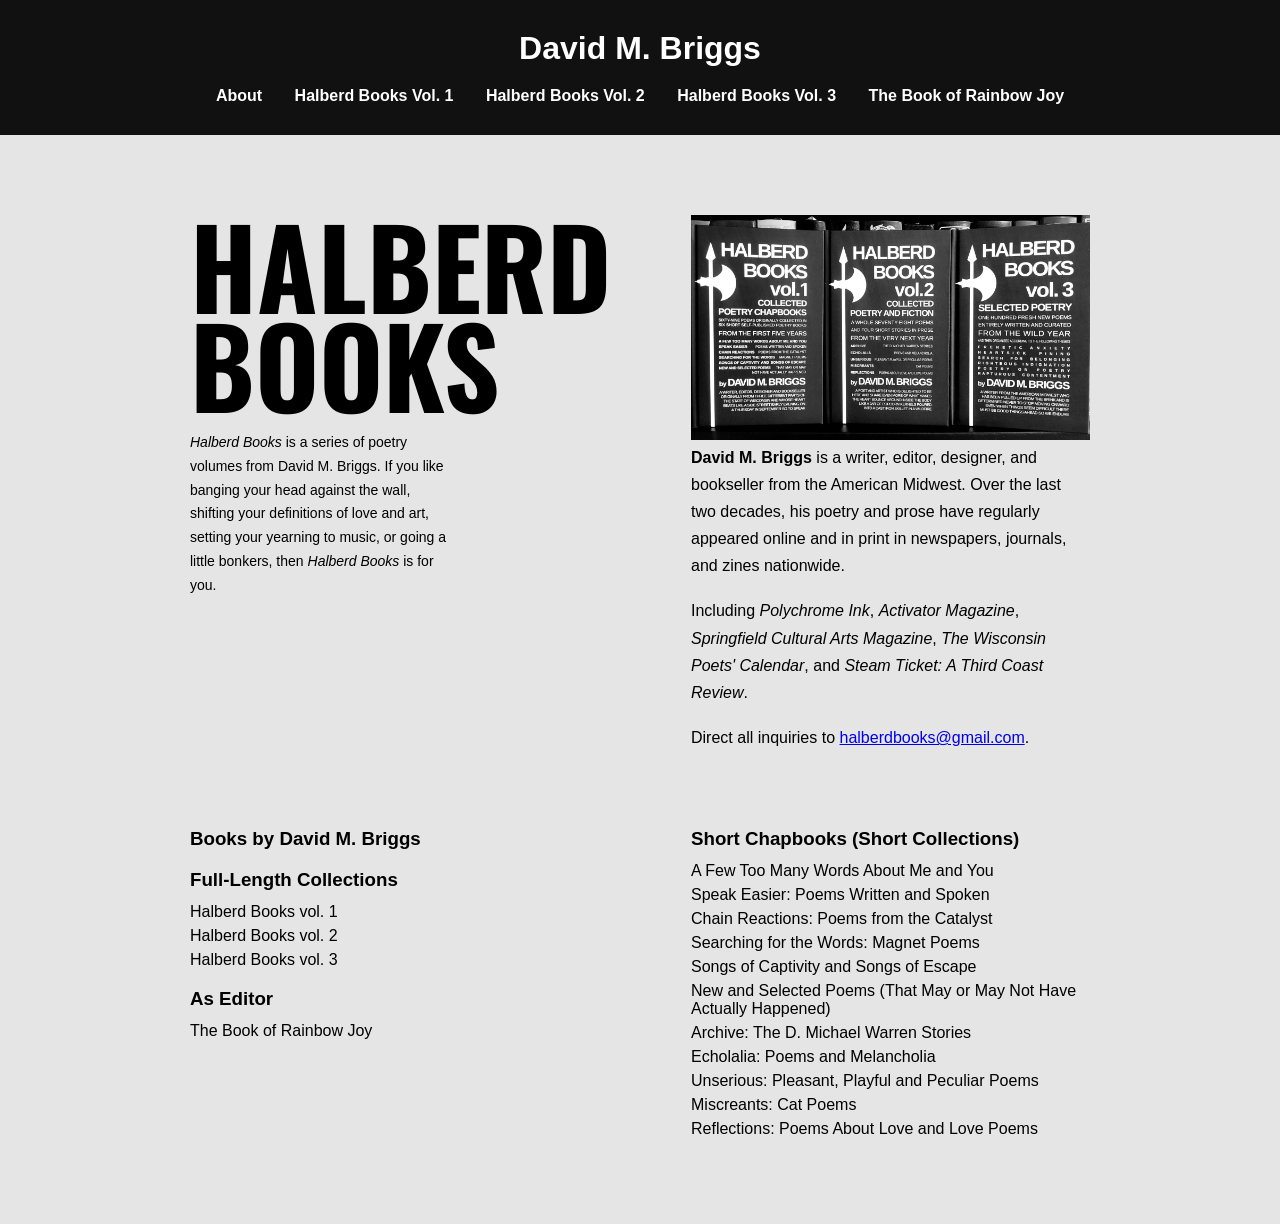
<file: index.html>
<!DOCTYPE html>
<html lang="en">
<head>
<meta charset="UTF-8">
<title>David M. Briggs</title>
<link rel="stylesheet" href="css/style.css">
<link href="https://fonts.googleapis.com/css2?family=Oswald:wght@400;600&display=swap" rel="stylesheet">
</head>

<body>

<header>
    <h1><a href="index.html">David M. Briggs</a></h1>
    <nav>
        <a href="about.html">About</a>
        <a href="halberd-books-vol-1.html">Halberd Books Vol. 1</a>
        <a href="halberd-books-vol-2.html">Halberd Books Vol. 2</a>
        <a href="halberd-books-vol-3.html">Halberd Books Vol. 3</a>
        <a href="the-book-of-rainbow-joy.html">The Book of Rainbow Joy</a>
    </nav>
</header>

<main class="home-page">

<section class="home-top">

<div class="home-title">
<h2>HALBERD<br>BOOKS</h2>

<p>
<em>Halberd Books</em> is a series of poetry volumes from David M. Briggs. 
If you like banging your head against the wall, shifting your definitions 
of love and art, setting your yearning to music, or going a little bonkers, 
then <em>Halberd Books</em> is for you.
</p>
</div>

<div class="home-image">
<img src="img/hbvall.jpg" alt="Halberd Books Collection">
<p>
<strong>David M. Briggs</strong> is a writer, editor, designer, and bookseller 
from the American Midwest. Over the last two decades, his poetry and prose 
have regularly appeared online and in print in newspapers, journals, and 
zines nationwide.
</p>

<p>
Including <em>Polychrome Ink</em>, <em>Activator Magazine</em>, 
<em>Springfield Cultural Arts Magazine</em>, 
<em>The Wisconsin Poets' Calendar</em>, and 
<em>Steam Ticket: A Third Coast Review</em>.
</p>

<p>
Direct all inquiries to 
<a href="mailto:halberdbooks@gmail.com">halberdbooks@gmail.com</a>.
</p>

</div>

<div class="chapbooks">

<h3>Short Chapbooks (Short Collections)</h3>

<a href="https://www.lulu.com/shop/david-m-briggs/a-few-too-many-words-about-me-and-you/paperback/product-8w7668.html">A Few Too Many Words About Me and You</a>
<a href="https://www.lulu.com/shop/david-m-briggs/speak-easier-paperback/paperback/product-zzdzvd.html">Speak Easier: Poems Written and Spoken</a>
<a href="https://www.lulu.com/shop/david-m-briggs/chain-reactions/paperback/product-qqq5g9.html">Chain Reactions: Poems from the Catalyst</a>
<a href="https://www.lulu.com/shop/david-m-briggs/searching-for-the-words/paperback/product-ge6rkj.html">Searching for the Words: Magnet Poems</a>
<a href="https://www.lulu.com/shop/david-m-briggs/songs-of-captivity-and-songs-of-escape/paperback/product-yd28mw.html">Songs of Captivity and Songs of Escape</a>
<a href="https://www.lulu.com/shop/david-m-briggs/new-and-selected-poems/paperback/product-dknn7k.html">New and Selected Poems (That May or May Not Have Actually Happened)</a>
<a href="https://www.lulu.com/shop/david-m-briggs/archive/paperback/product-w458vz9.html">Archive: The D. Michael Warren Stories</a>
<a href="https://www.lulu.com/shop/david-m-briggs/echolalia/paperback/product-45nrgpg.html">Echolalia: Poems and Melancholia</a>
<a href="https://www.lulu.com/shop/david-m-briggs/unserious/paperback/product-2mvewg9.html">Unserious: Pleasant, Playful and Peculiar Poems</a>
<a href="https://www.lulu.com/shop/david-m-briggs/miscreants/paperback/product-gjv9ykz.html">Miscreants: Cat Poems</a>
<a href="https://www.lulu.com/shop/david-m-briggs/reflections/paperback/product-7kgvr88.html">Reflections: Poems About Love and Love Poems</a>

</div>

<div class="booksby">

<h3>Books by David M. Briggs</h3>
<h3>Full-Length Collections</h3>

<a href="halberd-books-vol-1.html">Halberd Books vol. 1</a>
<a href="halberd-books-vol-2.html">Halberd Books vol. 2</a>
<a href="halberd-books-vol-3.html">Halberd Books vol. 3</a>

<h3>As Editor</h3>
<a href="the-book-of-rainbow-joy.html">The Book of Rainbow Joy</a>
</div>



</div>

</section>

</main>

</body>
</html>
</file>
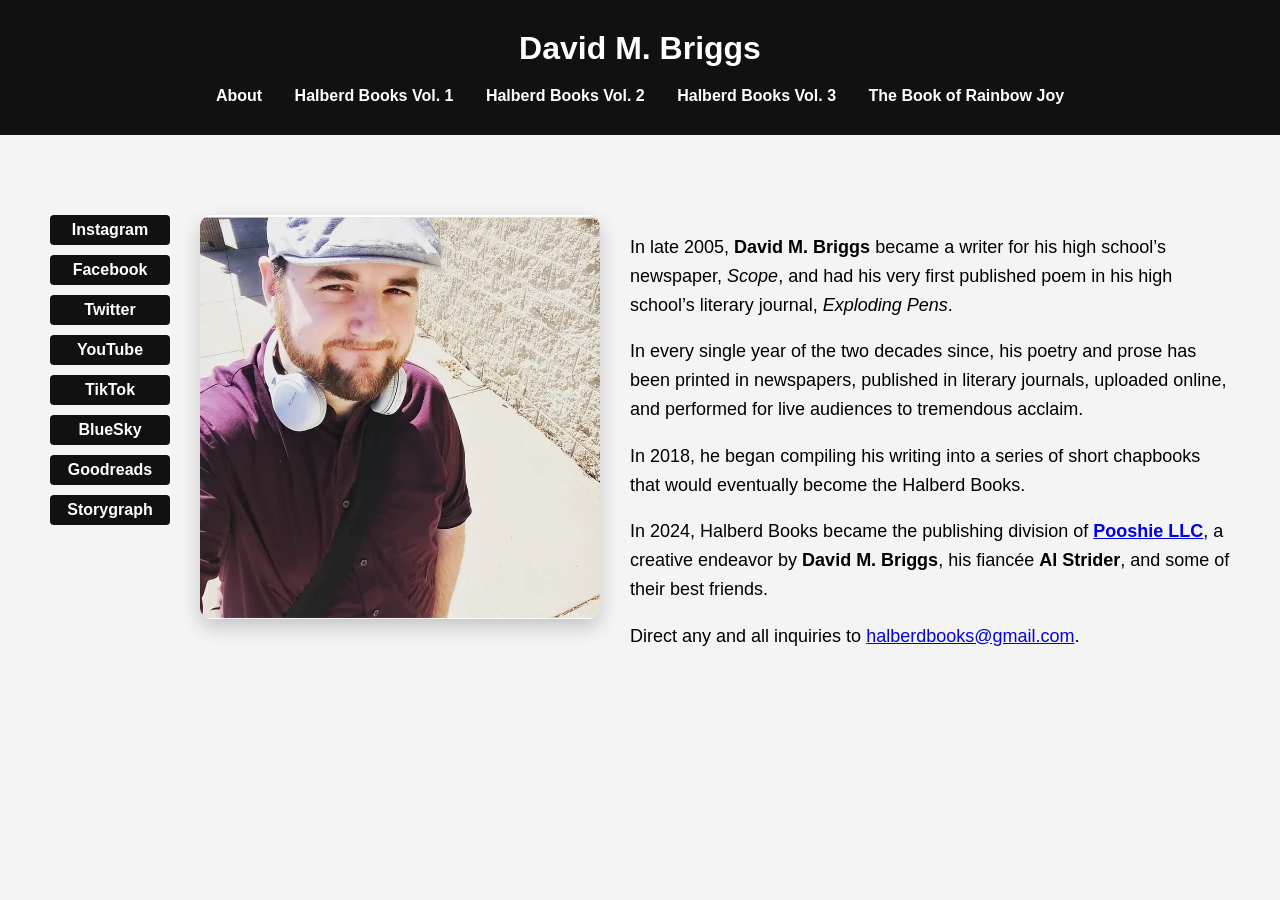
<file: about.html>
<!DOCTYPE html>
<html lang="en">
<head>
    <meta charset="UTF-8">
    <meta name="viewport" content="width=device-width, initial-scale=1.0">
    <title>About - David M. Briggs</title>
    <link rel="stylesheet" href="css/style.css">
</head>
<body>

<header>
    <h1><a href="index.html">David M. Briggs</a></h1>

    <nav>
        <a href="about.html">About</a>
        <a href="halberd-books-vol-1.html">Halberd Books Vol. 1</a>
        <a href="halberd-books-vol-2.html">Halberd Books Vol. 2</a>
        <a href="halberd-books-vol-3.html">Halberd Books Vol. 3</a>
        <a href="the-book-of-rainbow-joy.html">The Book of Rainbow Joy</a>
    </nav>
</header>

<main>
    <div class="about-container">
        <!-- Left: Social links -->
        <div class="social-links">
            <a href="https://www.instagram.com/halberdbooks" target="_blank">Instagram</a>
            <a href="https://www.facebook.com/halberdbooks" target="_blank">Facebook</a>
            <a href="https://x.com/halberdbooks" target="_blank">Twitter</a>
            <a href="https://www.youtube.com/@halberdbooks" target="_blank">YouTube</a>
            <a href="https://www.tiktok.com/@halberdbooks" target="_blank">TikTok</a>
            <a href="https://bsky.app/profile/halberdbooks.bsky.social" target="_blank">BlueSky</a>
            <a href="https://www.goodreads.com/author/show/21626996.David_M_Briggs" target="_blank">Goodreads</a>
            <a href="https://app.thestorygraph.com/profile/halberdbooks" target="_blank">Storygraph</a>
        </div>

        <!-- Center: Author photo -->
        <div class="author-photo">
            <img src="img/author.jpg" alt="David M. Briggs">
        </div>

        <!-- Right / Main: Biography -->
        <div class="bio">
            <p>In late 2005, <strong>David M. Briggs</strong> became a writer for his high school’s newspaper, <em>Scope</em>, and had his very first published poem in his high school’s literary journal, <em>Exploding Pens</em>.</p>

            <p>In every single year of the two decades since, his poetry and prose has been printed in newspapers, published in literary journals, uploaded online, and performed for live audiences to tremendous acclaim.</p>

            <p>In 2018, he began compiling his writing into a series of short chapbooks that would eventually become the Halberd Books.</p>

            <p>In 2024, Halberd Books became the publishing division of 
            <a href="https://pooshiemart.com" target="_blank" rel="noopener noreferrer"><strong>Pooshie LLC</strong></a>, 
            a creative endeavor by <strong>David M. Briggs</strong>, his fiancée <strong>Al Strider</strong>, and some of their best friends.</p>

            <p>Direct any and all inquiries to 
            <a href="mailto:halberdbooks@gmail.com">halberdbooks@gmail.com</a>.
            </p>
        </div>
    </div>
</main>

</body>
</html>
</file>
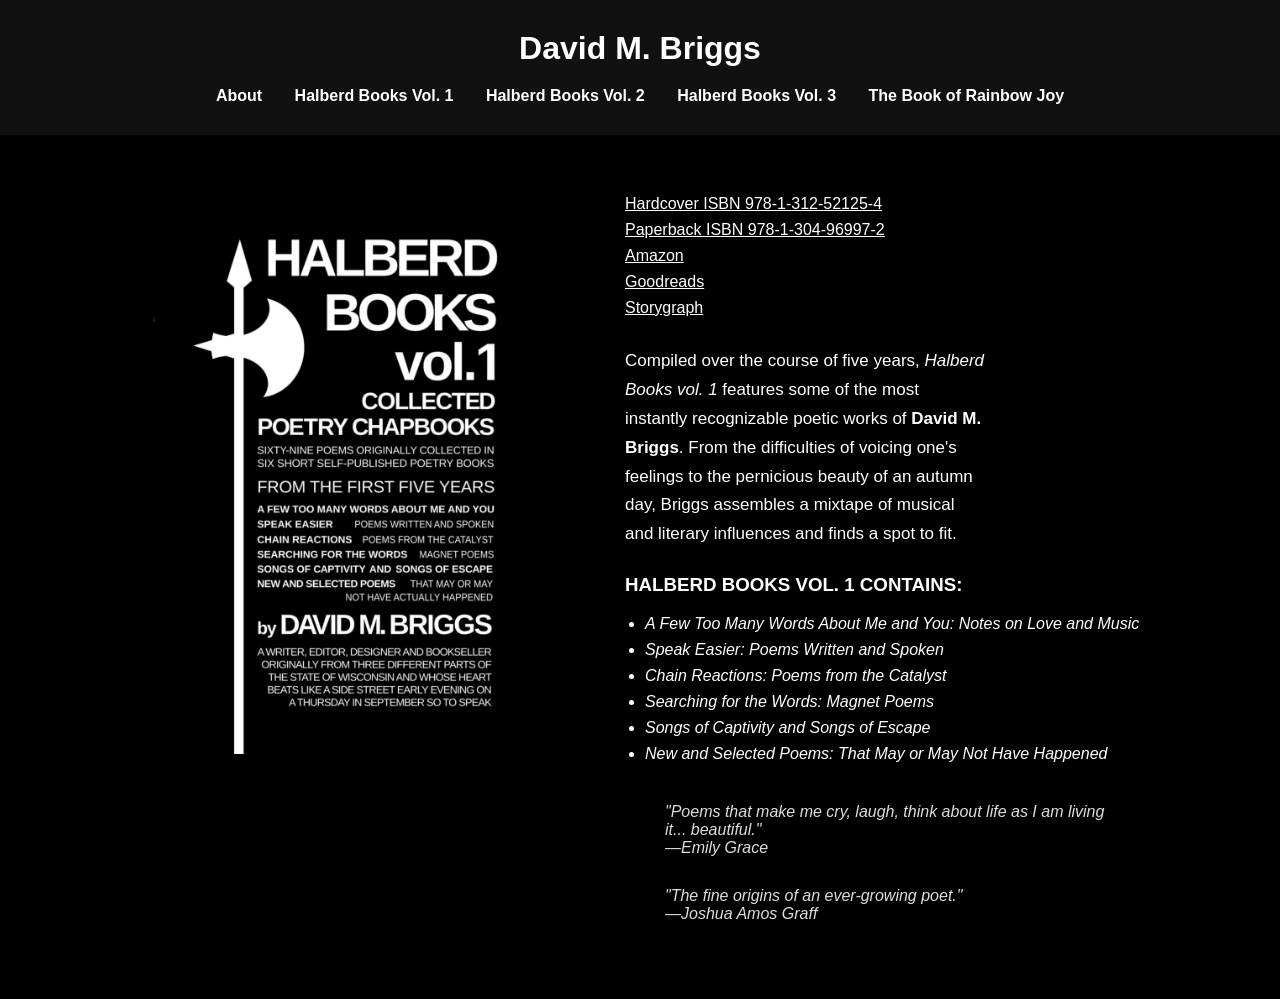
<file: halberd-books-vol-1.html>
<!DOCTYPE html>
<html lang="en">
<head>
<meta charset="UTF-8">
<title>Halberd Books Vol. 1</title>
<link rel="stylesheet" href="css/style.css">
</head>

<body>
<body class="book-background">
    <header>
    <h1><a href="index.html">David M. Briggs</a></h1>

    <nav>
        <a href="about.html">About</a>
        <a href="halberd-books-vol-1.html">Halberd Books Vol. 1</a>
        <a href="halberd-books-vol-2.html">Halberd Books Vol. 2</a>
        <a href="halberd-books-vol-3.html">Halberd Books Vol. 3</a>
        <a href="the-book-of-rainbow-joy.html">The Book of Rainbow Joy</a>
    </nav>
    </header>

<div class="book-page">

    <div class="book-left">
        <img src="img/hbv1.jpg" alt="Halberd Books Vol 1 Cover">
    </div>

    <div class="book-right">

        <div class="book-links">
            <a href="https://www.lulu.com/shop/david-m-briggs/halberd-books-vol-1/hardcover/product-z288q4.html?page=1&pageSize=4">Hardcover ISBN 978-1-312-52125-4</a>
            <a href="https://www.lulu.com/shop/david-m-briggs/halberd-books-vol-1/paperback/product-7ky59yv.html?page=1&pageSize=4">Paperback ISBN 978-1-304-96997-2</a>
            <a href="https://www.amazon.com/dp/1304969975?ref=cm_sw_r_ffobk_cso_cp_apan_dp_BR5DFHQ4MW5E1SY3FXHZ&ref_=cm_sw_r_ffobk_cso_cp_apan_dp_BR5DFHQ4MW5E1SY3FXHZ&social_share=cm_sw_r_ffobk_cso_cp_apan_dp_BR5DFHQ4MW5E1SY3FXHZ&bestFormat=true">Amazon</a>
            <a href="https://www.goodreads.com/book/show/207602257-halberd-books-vol-1">Goodreads</a>
            <a href="https://app.thestorygraph.com/books/5864c0a2-de7d-4e6b-bdab-2978202436af">Storygraph</a>
        </div>

        <p class="book-description">
            Compiled over the course of five years, <em>Halberd Books vol. 1</em> features some of the most instantly recognizable poetic works of <strong>David M. Briggs</strong>. From the difficulties of voicing one's feelings to the pernicious beauty of an autumn day, Briggs assembles a mixtape of musical and literary influences and finds a spot to fit.
        </p>

        <h3>HALBERD BOOKS VOL. 1 CONTAINS:</h3>

        <ul class="book-list">
            <li><em>A Few Too Many Words About Me and You: Notes on Love and Music</em></li>
            <li><em>Speak Easier: Poems Written and Spoken</em></li>
            <li><em>Chain Reactions: Poems from the Catalyst</em></li>
            <li><em>Searching for the Words: Magnet Poems</em></li>
            <li><em>Songs of Captivity and Songs of Escape</em></li>
            <li><em>New and Selected Poems: That May or May Not Have Happened</em></li>
        </ul>

        <blockquote>
            "Poems that make me cry, laugh, think about life as I am living it... beautiful."
            <br>—Emily Grace
        </blockquote>

        <blockquote>
            "The fine origins of an ever-growing poet."
            <br>—Joshua Amos Graff
        </blockquote>

    </div>

</div>

</body>
</html>
</file>
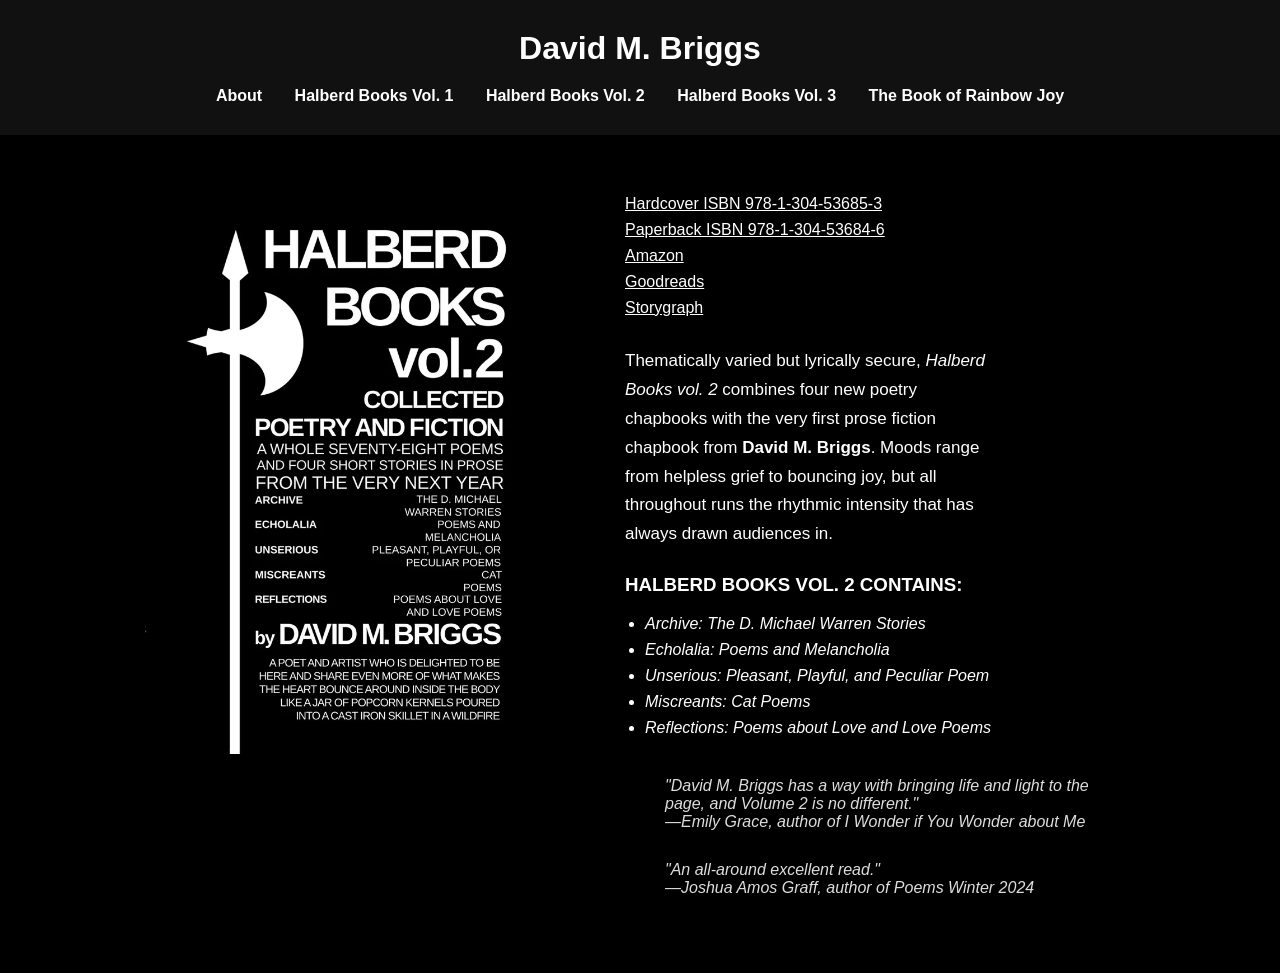
<file: halberd-books-vol-2.html>
<!DOCTYPE html>
<html lang="en">
<head>
<meta charset="UTF-8">
<title>Halberd Books Vol. 1</title>
<link rel="stylesheet" href="css/style.css">
</head>

<body>
<body class="book-background">
    <header>
    <h1><a href="index.html">David M. Briggs</a></h1>

    <nav>
        <a href="about.html">About</a>
        <a href="halberd-books-vol-1.html">Halberd Books Vol. 1</a>
        <a href="halberd-books-vol-2.html">Halberd Books Vol. 2</a>
        <a href="halberd-books-vol-3.html">Halberd Books Vol. 3</a>
        <a href="the-book-of-rainbow-joy.html">The Book of Rainbow Joy</a>
    </nav>
    </header>

<div class="book-page">

    <div class="book-left">
        <img src="img/hbv2.jpg" alt="Halberd Books Vol 2 Cover">
    </div>

    <div class="book-right">

        <div class="book-links">
            <a href="https://www.lulu.com/shop/david-m-briggs/halberd-books-vol-2/hardcover/product-w4zqyn4.html?page=1&pageSize=4">Hardcover ISBN 978-1-304-53685-3</a>
            <a href="https://www.lulu.com/shop/david-m-briggs/halberd-books-vol-2/paperback/product-dynp62m.html?page=1&pageSize=4">Paperback ISBN 978-1-304-53684-6</a>
            <a href="https://www.amazon.com/dp/1304536858?ref=cm_sw_r_ffobk_cso_cp_apan_dp_E1ZYHV88HYQS65573YQV&ref_=cm_sw_r_ffobk_cso_cp_apan_dp_E1ZYHV88HYQS65573YQV&social_share=cm_sw_r_ffobk_cso_cp_apan_dp_E1ZYHV88HYQS65573YQV&bestFormat=true">Amazon</a>
            <a href="https://www.goodreads.com/book/show/214248534-halberd-books-vol-2">Goodreads</a>
            <a href="https://app.thestorygraph.com/books/073673f6-e0ef-4de3-9203-08d9d4ecc496">Storygraph</a>
        </div>

        <p class="book-description">
            Thematically varied but lyrically secure, <em>Halberd Books vol. 2</em> combines four new poetry chapbooks with the very first prose fiction chapbook from <strong>David M. Briggs</strong>. Moods range from helpless grief to bouncing joy, but all throughout runs the rhythmic intensity that has always drawn audiences in.
        </p>

        <h3>HALBERD BOOKS VOL. 2 CONTAINS:</h3>

        <ul class="book-list">
            <li><em>Archive: The D. Michael Warren Stories</em></li>
            <li><em>Echolalia: Poems and Melancholia</em></li>
            <li><em>Unserious: Pleasant, Playful, and Peculiar Poem</em></li>
            <li><em>Miscreants: Cat Poems</em></li>
            <li><em>Reflections: Poems about Love and Love Poems</em></li>
        </ul>

        <blockquote>
            "David M. Briggs has a way with bringing life and light to the page, and Volume 2 is no different."
            <br>—Emily Grace, author of I Wonder if You Wonder about Me
        </blockquote>

        <blockquote>
            "An all-around excellent read."
            <br>—Joshua Amos Graff, author of Poems Winter 2024
        </blockquote>

    </div>

</div>

</body>
</html>
</file>
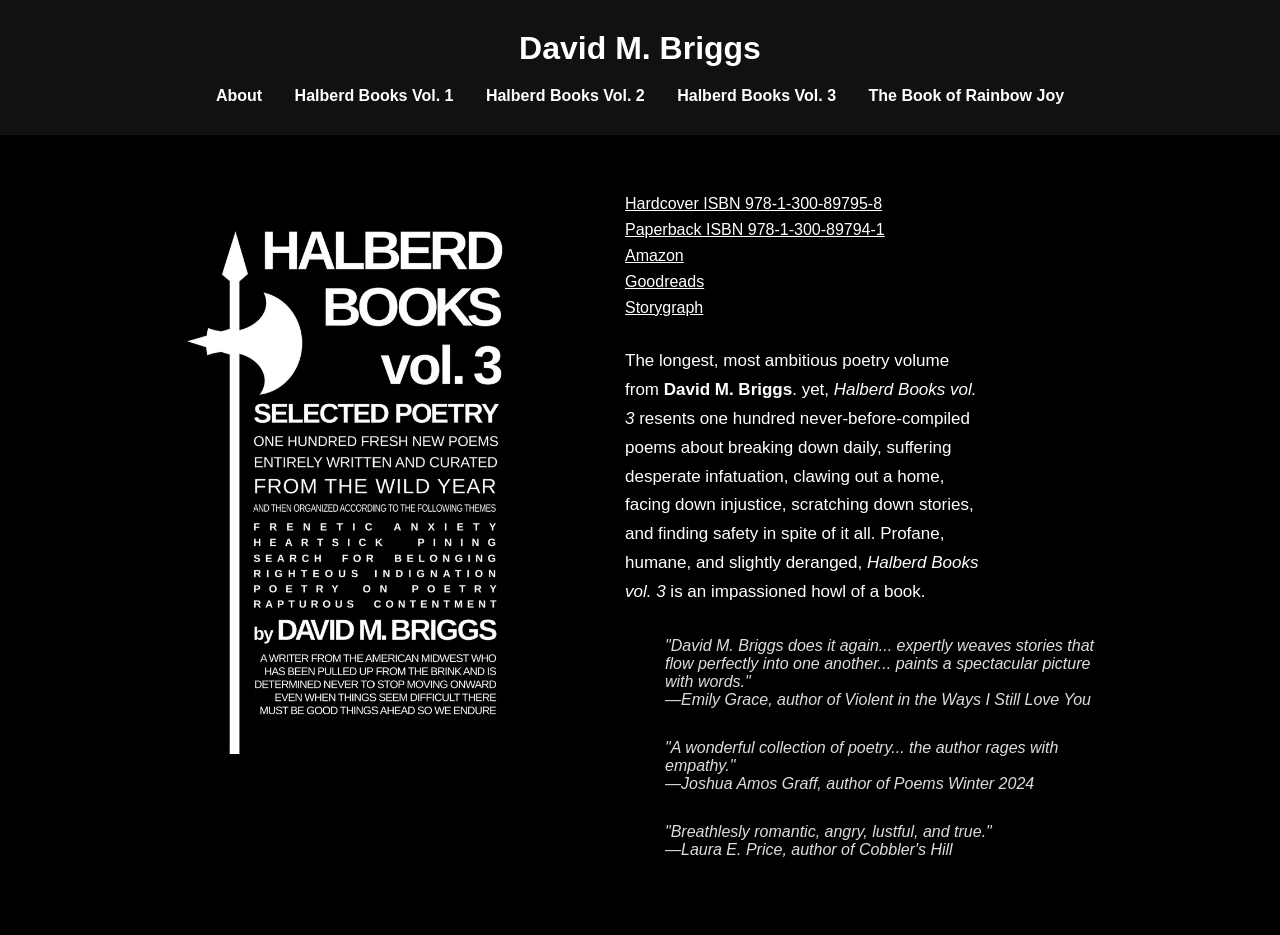
<file: halberd-books-vol-3.html>
<!DOCTYPE html>
<html lang="en">
<head>
<meta charset="UTF-8">
<title>Halberd Books Vol. 1</title>
<link rel="stylesheet" href="css/style.css">
</head>

<body>
<body class="book-background">
    <header>
    <h1><a href="index.html">David M. Briggs</a></h1>

    <nav>
        <a href="about.html">About</a>
        <a href="halberd-books-vol-1.html">Halberd Books Vol. 1</a>
        <a href="halberd-books-vol-2.html">Halberd Books Vol. 2</a>
        <a href="halberd-books-vol-3.html">Halberd Books Vol. 3</a>
        <a href="the-book-of-rainbow-joy.html">The Book of Rainbow Joy</a>
    </nav>
    </header>

<div class="book-page">

    <div class="book-left">
        <img src="img/hbv3.jpg" alt="Halberd Books Vol 3 Cover">
    </div>

    <div class="book-right">

        <div class="book-links">
            <a href="https://www.lulu.com/shop/david-m-briggs/halberd-books-vol-3/hardcover/product-45rgyqn.html?page=1&pageSize=4">Hardcover ISBN 978-1-300-89795-8</a>
            <a href="https://www.lulu.com/shop/david-m-briggs/halberd-books-vol-3/paperback/product-jez7yq6.html?page=1&pageSize=4">Paperback ISBN 978-1-300-89794-1</a>
            <a href="https://www.amazon.com/dp/1300897953?ref=cm_sw_r_ffobk_cso_cp_apan_dp_0HT9A3FJSPXN0ANDXKRB&ref_=cm_sw_r_ffobk_cso_cp_apan_dp_0HT9A3FJSPXN0ANDXKRB&social_share=cm_sw_r_ffobk_cso_cp_apan_dp_0HT9A3FJSPXN0ANDXKRB&bestFormat=true">Amazon</a>
            <a href="https://www.goodreads.com/book/show/221825685-halberd-books-vol-3">Goodreads</a>
            <a href="https://app.thestorygraph.com/books/c7b8bb3a-3c77-4248-b1ce-e05b4e81640c">Storygraph</a>
        </div>

        <p class="book-description">
            The longest, most ambitious poetry volume from <strong>David M. Briggs</strong>. yet, <em>Halberd Books vol. 3</em> resents one hundred never-before-compiled poems about breaking down daily, suffering desperate infatuation, clawing out a home, facing down injustice, scratching down stories, and finding safety in spite of it all. Profane, humane, and slightly deranged, <em>Halberd Books vol. 3</em> is an impassioned howl of a book.
        </p>


        <blockquote>
            "David M. Briggs does it again... expertly weaves stories that flow perfectly into one another... paints a spectacular picture with words."
            <br>—Emily Grace, author of Violent in the Ways I Still Love You
        </blockquote>

        <blockquote>
            "A wonderful collection of poetry... the author rages with empathy."
            <br>—Joshua Amos Graff, author of Poems Winter 2024
        </blockquote>

        <blockquote>
        "Breathlesly romantic, angry, lustful, and true."
        <br>—Laura E. Price, author of Cobbler's Hill
        </blockquote>

    </div>

</div>

</body>
</html>
</file>
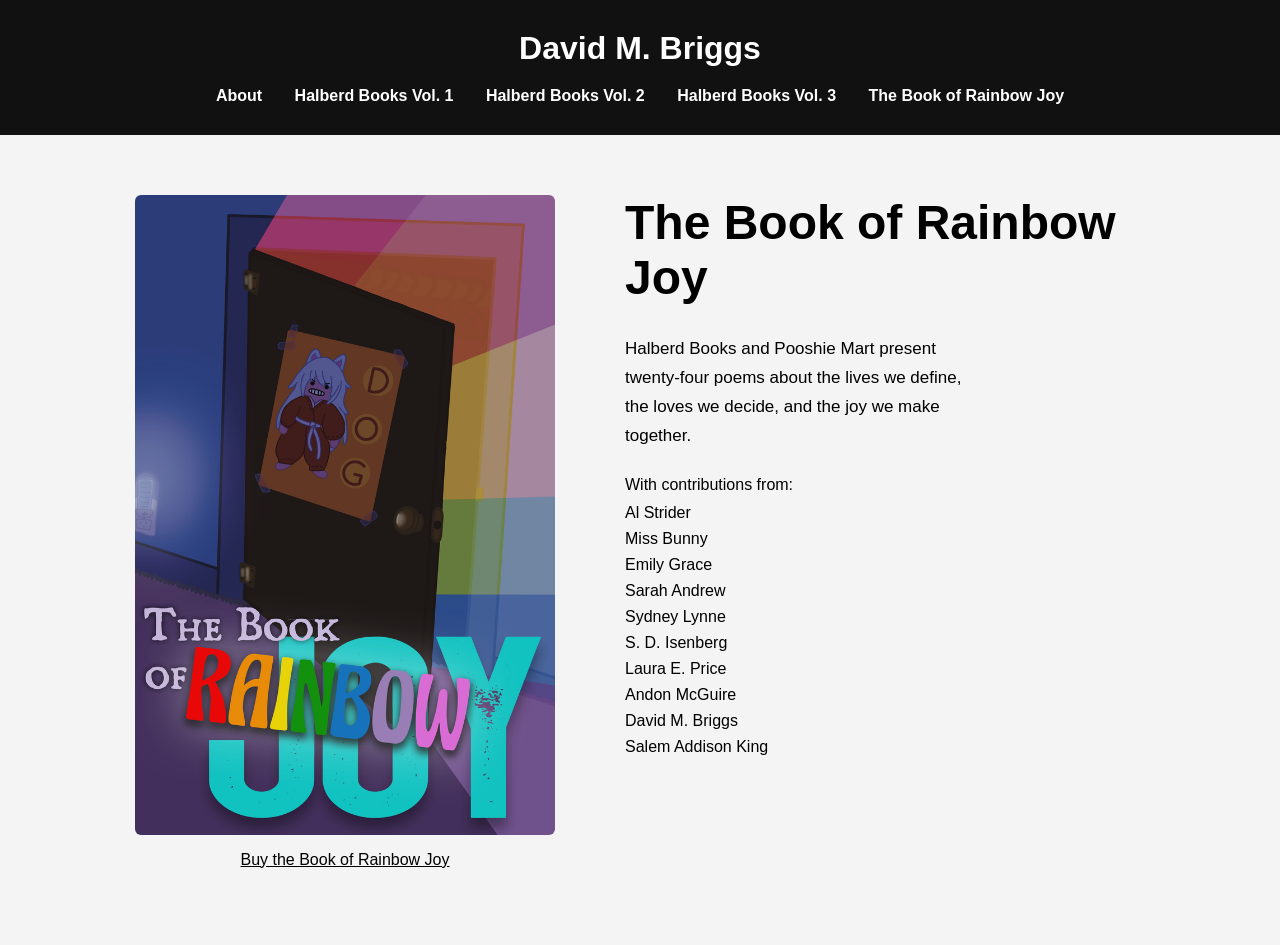
<file: the-book-of-rainbow-joy.html>
<!DOCTYPE html>
<html lang="en">
<head>
    <meta charset="UTF-8">
    <title>The Book of Rainbow Joy - David M. Briggs</title>
    <link rel="stylesheet" href="css/style.css">
</head>
<body>

<header>
    <h1><a href="index.html">David M. Briggs</a></h1>

    <nav>
        <a href="about.html">About</a>
        <a href="halberd-books-vol-1.html">Halberd Books Vol. 1</a>
        <a href="halberd-books-vol-2.html">Halberd Books Vol. 2</a>
        <a href="halberd-books-vol-3.html">Halberd Books Vol. 3</a>
        <a href="the-book-of-rainbow-joy.html">The Book of Rainbow Joy</a>
    </nav>
</header>

<main class="book-page">

    <div class="book-left">
        <img src="img/tbrj.jpg" alt="The Book of Rainbow Joy">

        <p class="buy-link">
            <a href="https://www.lulu.com/shop/david-m-briggs/the-book-of-rainbow-joy/paperback/product-p6gnjqr.html?page=1&pageSize=4">Buy the Book of Rainbow Joy</a>
        </p>
    </div>


    <div class="book-right">

        <h1>The Book of Rainbow Joy</h1>

        <p class="book-description">
            Halberd Books and Pooshie Mart present twenty-four poems about the lives we define,
            the loves we decide, and the joy we make together.
        </p>

        <p class="contributors-title">With contributions from:</p>

        <ul class="contributors">
            <li>Al Strider</li>
            <li>Miss Bunny</li>
            <li>Emily Grace</li>
            <li>Sarah Andrew</li>
            <li>Sydney Lynne</li>
            <li>S. D. Isenberg</li>
            <li>Laura E. Price</li>
            <li>Andon McGuire</li>
            <li>David M. Briggs</li>
            <li>Salem Addison King</li>
        </ul>

    </div>

</main>


</body>
</html>
</file>
<file: css/style.css>
/* Global styles */

body {
    font-family: Arial, sans-serif;
    margin: 0;
    text-align: center;
    background-color: #f4f4f4;
}

header {
    background-color: #111;
    color: white;
    padding: 30px 20px;
}

h1 {
    margin: 0 0 20px 0;
}

main {
    padding: 40px 20px;
}

/* Navigation */

nav {
    margin-top: 10px;
}

nav a {
    position: relative;
    display: inline-block;
    margin: 0 14px;
    color: white;
    text-decoration: none;
    font-weight: bold;
    font-size: 16px;
}

/* animated underline */

nav a::after {
    content: "";
    position: absolute;
    left: 0;
    bottom: -4px;
    width: 0%;
    height: 2px;
    background-color: white;
    transition: width 0.25s ease;
}

nav a:hover::after {
    width: 100%;
}


header h1 a {
    color: white;
    text-decoration: none;
}

header h1 a:hover {
    text-decoration: underline;
}


/* About page layout */

.about-container {
    display: flex;
    justify-content: center;
    align-items: flex-start;
    gap: 30px;
    padding: 40px 20px;
}

/* Left: social links */

.social-links {
    display: flex;
    flex-direction: column;
    gap: 10px;
    min-width: 120px;
}

.social-links a {
    display: block;
    padding: 6px 10px;
    background-color: #111;
    color: white;
    text-decoration: none;
    border-radius: 4px;
    font-weight: bold;
    text-align: center;
}

.social-links a:hover {
    background-color: #333;
}

/* Center: author photo */

.author-photo img {
    max-width: 400px;
    width: 100%;
    border-radius: 12px;
    box-shadow: 0 8px 20px rgba(0,0,0,0.2);
}

/* Right: biography */

.bio {
    max-width: 600px;
    text-align: left;
    font-size: 18px;
    line-height: 1.6;
}

/* .bio p {
    margin-bottom: 20px;
} */

/* Home page */

.home-page{
    background:#e5e5e5;
    padding:80px 0;
    text-align:left;
}

/* center page content */

.home-top{
    max-width:900px;
    margin:auto;
    display:grid;
    grid-template-columns:1fr 1fr;
    grid-template-rows:auto auto;
    column-gap:80px;
    row-gap:30px;
}

/* big title */

.home-title{
    grid-column:1;
    grid-row:1;
}

.home-title h2{
    font-family:'Oswald', sans-serif;
    font-size:110px;
    line-height:0.9;
    margin:0;
}

/* description under title */

.home-title p{
    margin-top:20px;
    max-width:260px;
    font-size:14px;
    line-height:1.6;
}

/* image */

.home-image{
    grid-column:2;
    grid-row:1;
}

.home-image img{
    width:420px;
    max-width:100%;
}

/* author bio */

.home-bio{
    grid-column:2;
    font-size:14px;
    line-height:1.6;
}

/* Chapbooks list on homepage */

.chapbooks{
    grid-column:2;
    grid-row:2;
}

.chapbooks {
    margin-top: 10px;
}

.chapbooks h3 {
    margin-bottom: 12px;
}

.chapbooks a {
    display: block;
    color: black;
    text-decoration: none;
    margin-bottom: 6px;
}

.chapbooks a:hover {
    text-decoration: underline;
}

/* Books by section */

.booksby{
    grid-column:1;
    grid-row:2;
}

.booksby {
    margin-top: 10px;
}

.booksby h3 {
    margin-bottom: 12px;
}

.booksby a {
    display: block;
    color: black;
    text-decoration: none;
    margin-bottom: 6px;
}

.booksby a:hover {
    text-decoration: underline;
}


/* Paragraph spacing polish */

.home-page p{
    line-height: 1.7;
    margin-top: 0;
    margin-bottom: 18px;
}

/* tighten the title description slightly */

.home-title p{
    margin-top: 18px;
}

/* keep the author bio paragraphs evenly spaced */

.home-bio p{
    margin-bottom: 16px;
}



/* Halberd Books Vol.1 page */

.book-page {
    display: flex;
    justify-content: center;
    align-items: flex-start;
    gap: 70px;
    max-width: 1200px;
    margin: auto;
    padding: 60px 40px;
    color: white;
}

/* Rainbow Joy override */

body:not(.book-background) .book-page {
    color: black;
}

body.book-background {
    background-color: black;
    color: white;
}

/* left side book cover */

.book-left img {
    width: 420px;
    height: auto;
    border-radius: 6px;
    transition: transform 0.3s ease, box-shadow 0.3s ease;
}

/* subtle hover polish */

/*
.book-left img:hover {
    transform: scale(1.03);
    box-shadow: 0 20px 40px rgba(0,0,0,0.6);
} 
*/

/* right side content */

.book-right {
    max-width: 520px;
    text-align: left;
}

/* links */

.book-links {
    display: flex;
    flex-direction: column;
    gap: 8px;
    margin-bottom: 30px;
}

.book-links a {
    color: white;
    text-decoration: underline;
}

.book-links a:hover {
    opacity: 0.7;
}

/* description */

.book-description {
    line-height: 1.7;
    margin-bottom: 40px;
    font-size: 17px;
}

/* contents list */

.book-list {
    margin-bottom: 40px;
    padding-left: 20px;
}

.book-list li {
    margin-bottom: 8px;
}

/* quotes */

blockquote {
    margin-top: 30px;
    font-style: italic;
    color: #ddd;
}

/* subtle fade-in animation */

.book-left img {
    animation: fadein 0.8s ease;
}

@keyframes fadein {
    from {opacity:0; transform:translateY(10px);}
    to {opacity:1; transform:translateY(0);}
}

/* Rainbow Joy Page */

.book-right h1{
    font-family:'Oswald', sans-serif;
    font-size:48px;
    margin-bottom:30px;
}

.book-description{
    max-width:360px;
    line-height:1.7;
    margin-bottom:25px;
}

.contributors-title{
    margin-bottom:10px;
}

.contributors{
    list-style:none;
    padding:0;
    margin:0;
}

.contributors li{
    margin-bottom:8px;
}

/* buy link under cover */

.buy-link{
    margin-top:12px;
    text-align:center;
}

.buy-link a{
    color:black;
    text-decoration:underline;
}

.buy-link a:hover{
    opacity:0.7;
}

/* Mobile layout */

@media (max-width: 900px) {

    .about-container {
        flex-direction: column;
        align-items: center;
    }

    .social-links {
        flex-direction: row;
        flex-wrap: wrap;
        justify-content: center;
        gap: 10px;
        margin-bottom: 20px;
    }

    .bio {
        text-align: center;
    }

    .book-page {
        flex-direction: column;
        align-items: center;
        text-align: center;
    }

    .book-right {
        text-align: center;
    }

    .book-left img {
        width: 80%;
        max-width: 350px;
    }

}
</file>
